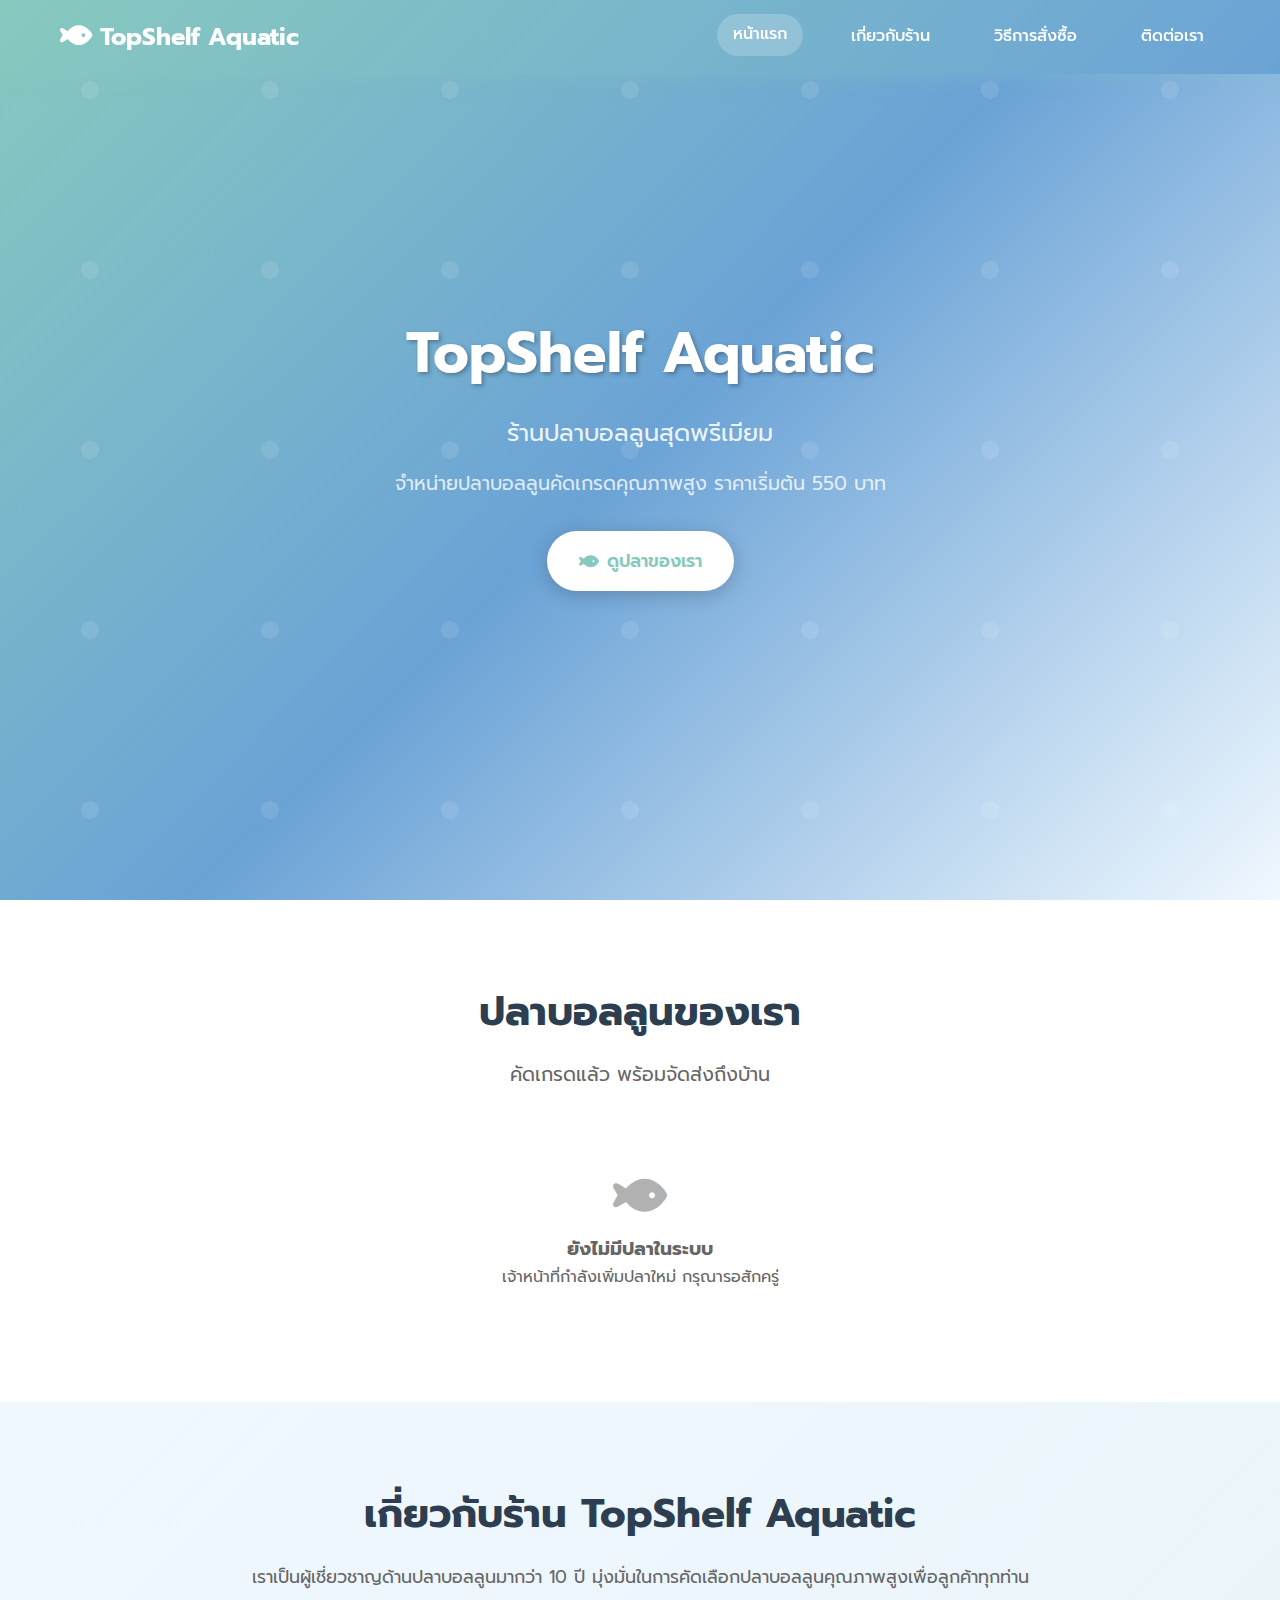
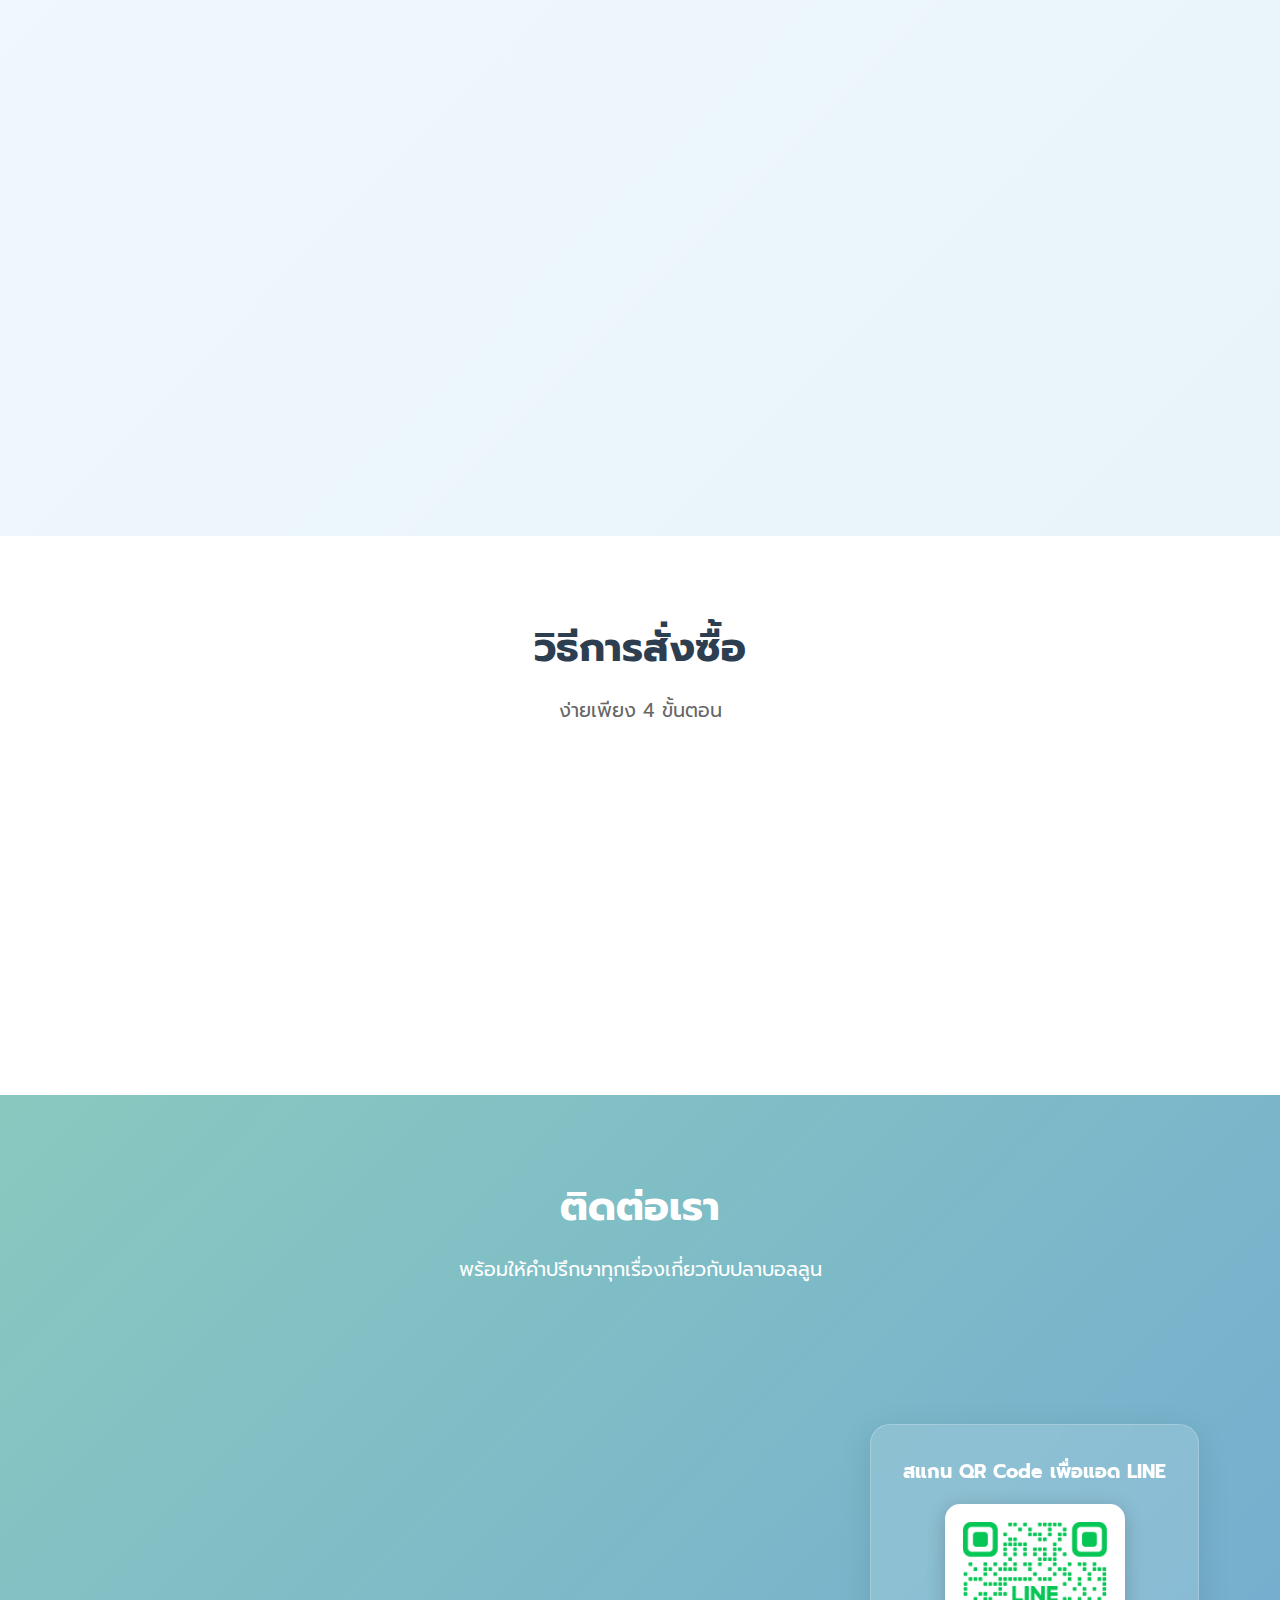
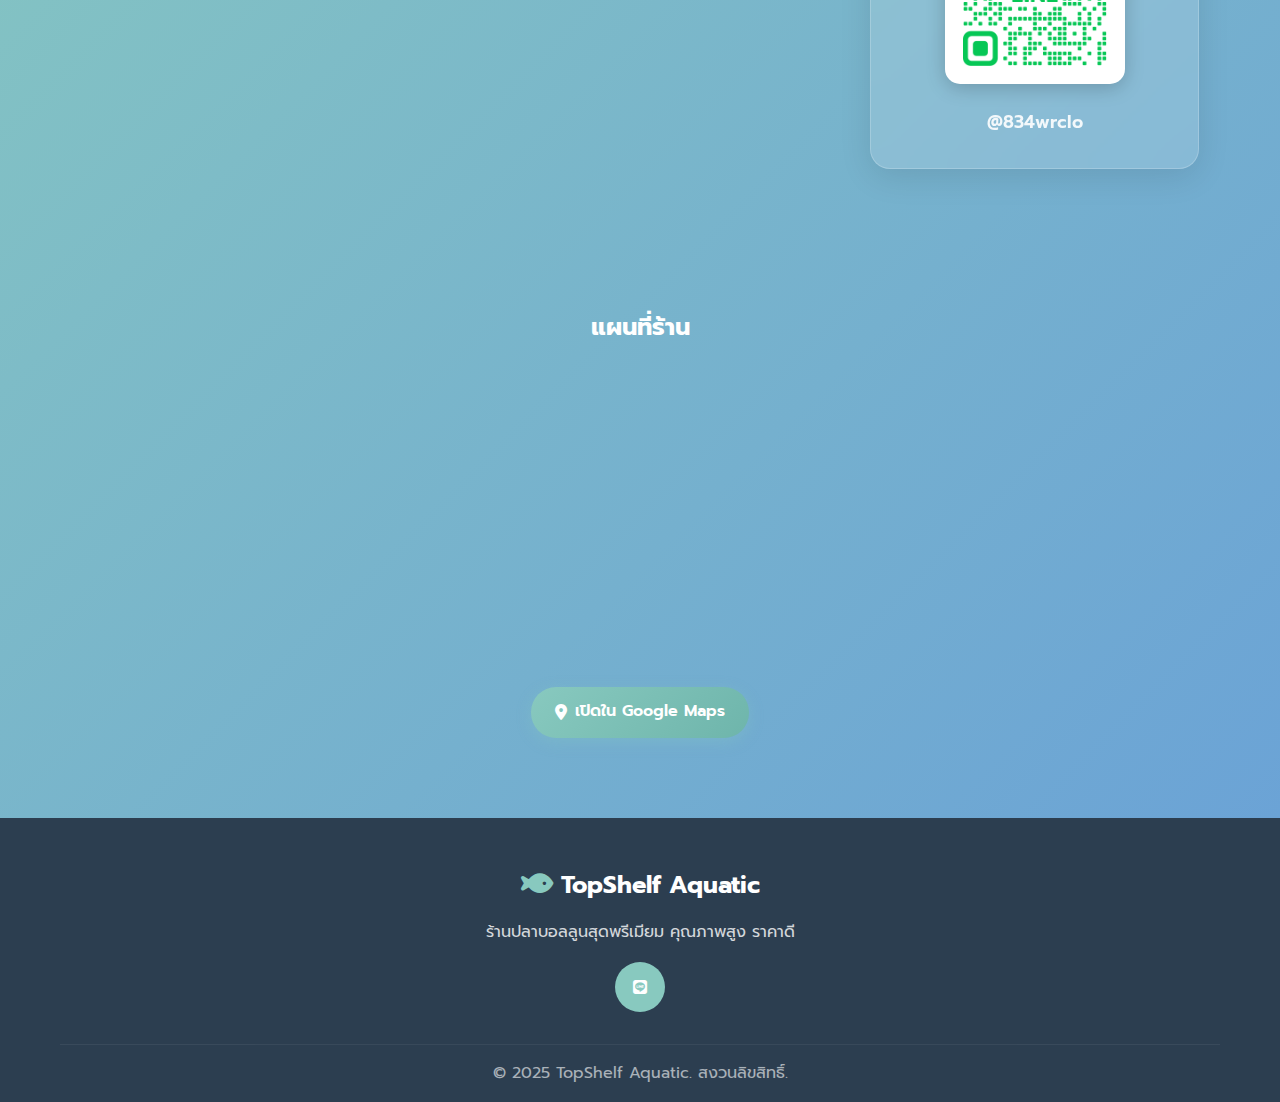
<file: index.html>
<!DOCTYPE html>
<html lang="th">
<head>
    <meta charset="UTF-8">
    <meta name="viewport" content="width=device-width, initial-scale=1.0">
    <title>TopShelf Aquatic | ร้านปลาบอลลูนสุดพรีเมียม</title>
    <meta name="description" content="จำหน่ายปลาบอลลูนคู่สวย เริ่มต้น 550 บาท ติดต่อผ่านไลน์ จัดส่งถึงบ้าน หรือชมที่ร้านได้">
    <meta property="og:image" content="images/topshelf-logo.jpg">
    <meta property="og:title" content="TopShelf Aquatic | ร้านปลาบอลลูน">
    <meta property="og:description" content="ขายปลาบอลลูนคัดเกรด เริ่มต้น 550 บาท ติดต่อผ่าน LINE @834wrclo">
    <meta property="og:url" content="https://example.com">
    
    <!-- Favicon -->
    <link rel="icon" type="image/x-icon" href="images/topshelf-logo.jpg">
    
    <!-- Preconnect to external resources -->
    <link rel="preconnect" href="https://fonts.googleapis.com">
    <link rel="preconnect" href="https://fonts.gstatic.com" crossorigin>
    
    <!-- Thai-friendly fonts -->
    <link href="https://fonts.googleapis.com/css2?family=Prompt:wght@300;400;500;600;700&display=swap" rel="stylesheet">
    
    <!-- Font Awesome for icons -->
    <link rel="stylesheet" href="https://cdnjs.cloudflare.com/ajax/libs/font-awesome/6.0.0/css/all.min.css">
    
    <link rel="stylesheet" href="style.css?v=2025070501">
</head>
<body>
    <!-- Navigation Header -->
    <header class="header">
        <div class="container">
            <div class="nav-wrapper">
                <div class="logo">
                    <i class="fas fa-fish"></i>
                    <span>TopShelf Aquatic</span>
                </div>
                <nav class="nav-menu" id="navMenu">
                    <a href="#home" class="nav-link active">หน้าแรก</a>
                    <a href="#about" class="nav-link">เกี่ยวกับร้าน</a>
                    <a href="#how-to-order" class="nav-link">วิธีการสั่งซื้อ</a>
                    <a href="#contact" class="nav-link">ติดต่อเรา</a>
                </nav>
                

                
                <div class="mobile-menu-toggle" id="mobileMenuToggle">
                    <i class="fas fa-bars"></i>
                </div>
            </div>
        </div>
    </header>

    <!-- Hero Section -->
    <section id="home" class="hero">
        <div class="hero-overlay"></div>
        <div class="container">
            <div class="hero-content">
                <h1 class="hero-title">TopShelf Aquatic</h1>
                <p class="hero-subtitle">ร้านปลาบอลลูนสุดพรีเมียม</p>
                <p class="hero-description">จำหน่ายปลาบอลลูนคัดเกรดคุณภาพสูง ราคาเริ่มต้น 550 บาท</p>
                <a href="#fish-gallery" class="cta-button">
                    <i class="fas fa-fish"></i>
                    ดูปลาของเรา
                </a>
            </div>
        </div>
    </section>


    <!-- Fish Gallery Section -->
    <section class="fish-section">
        <div class="container">
            <h2 class="section-title">ปลาบอลลูนของเรา</h2>
            <p class="section-subtitle">คัดเกรดแล้ว พร้อมจัดส่งถึงบ้าน</p>
            
            <div class="loading" id="loading">
                <i class="fas fa-spinner fa-spin"></i>
                <span>กำลังโหลดข้อมูลปลา...</span>
            </div>
            
            <div class="fish-gallery" id="fish-gallery">
                <!-- Fish cards will be generated dynamically -->
            </div>
        </div>
    </section>

    <!-- About Section -->
    <section id="about" class="about-section">
        <div class="container">
            <div class="about-content">
                <div class="about-text">
                    <h2 class="section-title">เกี่ยวกับร้าน TopShelf Aquatic</h2>
                    <p>เราเป็นผู้เชี่ยวชาญด้านปลาบอลลูนมากว่า 10 ปี มุ่งมั่นในการคัดเลือกปลาบอลลูนคุณภาพสูงเพื่อลูกค้าทุกท่าน</p>
                    
                    <div class="features">
                        <div class="feature-item">
                            <i class="fas fa-award"></i>
                            <div>
                                <h3>คุณภาพสูง</h3>
                                <p>คัดเลือกปลาบอลลูนเกรดเอ มีใบรับรองคุณภาพ</p>
                            </div>
                        </div>
                        
                        <div class="feature-item">
                            <i class="fas fa-shipping-fast"></i>
                            <div>
                                <h3>จัดส่งถึงบ้าน</h3>
                                <p>บริการจัดส่งทั่วประเทศไทย รับประกันปลาปลอดภัย</p>
                            </div>
                        </div>
                        
                        <div class="feature-item">
                            <i class="fas fa-headset"></i>
                            <div>
                                <h3>บริการหลังการขาย</h3>
                                <p>ให้คำปรึกษาการเลี้ยงดู ดูแลลูกค้าตลอดไป</p>
                            </div>
                        </div>
                    </div>
                </div>
            </div>
        </div>
    </section>

    <!-- How to Order Section -->
    <section id="how-to-order" class="order-section">
        <div class="container">
            <h2 class="section-title">วิธีการสั่งซื้อ</h2>
            <p class="section-subtitle">ง่ายเพียง 4 ขั้นตอน</p>
            
            <div class="order-steps">
                <div class="step">
                    <div class="step-number">1</div>
                    <div class="step-content">
                        <h3>เลือกปลา</h3>
                        <p>เลือกปลาบอลลูนที่ต้องการจากแกลเลอรี่ของเรา</p>
                    </div>
                </div>
                
                <div class="step">
                    <div class="step-number">2</div>
                    <div class="step-content">
                        <h3>ติดต่อ LINE</h3>
                        <p>กดปุ่ม "สอบถามผ่าน LINE" หรือแอด @834wrclo</p>
                    </div>
                </div>
                
                <div class="step">
                    <div class="step-number">3</div>
                    <div class="step-content">
                        <h3>ยืนยันคำสั่งซื้อ</h3>
                        <p>ส่งรูปปลาที่ต้องการ รอการยืนยันราคาและการชำระเงิน</p>
                    </div>
                </div>
                
                <div class="step">
                    <div class="step-number">4</div>
                    <div class="step-content">
                        <h3>รับปลาที่บ้าน</h3>
                        <p>เราจัดส่งปลาถึงบ้านอย่างปลอดภัย พร้อมคำแนะนำการเลี้ยงดู</p>
                    </div>
                </div>
            </div>
        </div>
    </section>

    <!-- Contact Section -->
    <section id="contact" class="contact-section">
        <div class="container">
            <h2 class="section-title">ติดต่อเรา</h2>
            <p class="section-subtitle">พร้อมให้คำปรึกษาทุกเรื่องเกี่ยวกับปลาบอลลูน</p>
            
            <div class="contact-content">
                <div class="contact-info">
                    <div class="contact-item">
                        <i class="fab fa-line"></i>
                        <div>
                            <h3>LINE Official Account</h3>
                            <p>@834wrclo</p>
                            <a href="https://line.me/ti/p/@834wrclo" target="_blank" class="line-button">
                                <i class="fab fa-line"></i>
                                เพิ่มเพื่อน LINE
                            </a>
                        </div>
                    </div>
                    
                    <div class="contact-item">
                        <i class="fas fa-clock"></i>
                        <div>
                            <h3>เวลาทำการ</h3>
                            <p>จันทร์ - อาทิตย์<br>09:00 - 18:00 น.</p>
                        </div>
                    </div>
                    
                    <div class="contact-item">
                        <i class="fas fa-shipping-fast"></i>
                        <div>
                            <h3>การจัดส่ง</h3>
                            <p>จัดส่งทั่วประเทศไทย<br>รับประกันปลาปลอดภัย</p>
                        </div>
                    </div>
                </div>
                
                <!-- QR Code Section -->
                <div class="qr-section">
                    <div class="qr-code">
                        <h4>สแกน QR Code เพื่อแอด LINE</h4>
                        <img src="images/line-qr.png" alt="LINE QR Code @834wrclo" class="qr-image">
                        <p>@834wrclo</p>
                    </div>
                </div>
            </div>
            
            <!-- Google Map -->
            <div class="map-section">
                <h3>แผนที่ร้าน</h3>
                <div class="map-container">
                    <iframe 
                        src="https://www.google.com/maps/embed?pb=!1m18!1m12!1m3!1d243.5364573524!2d100.53661665676754!3d13.739808498684327!2m3!1f0!2f0!3f0!3m2!1i1024!2i768!4f13.1!3m3!1m2!1s0x30e29920f94da4cf%3A0x7a8c5c5c5c5c5c5c!2z4LiX4Lix4LiH4LmA4Lil4Li34LiZ4LmI4LiI4Liy4LiH4LmA4LiE4Lij4Li34LmI4Lit4LiH!5e0!3m2!1sth!2sth!4v1625473200000!5m2!1sth!2sth"
                        width="100%" 
                        height="300" 
                        style="border:0; border-radius: 15px;" 
                        allowfullscreen="" 
                        loading="lazy" 
                        referrerpolicy="no-referrer-when-downgrade">
                    </iframe>
                    <div class="map-link">
                        <a href="https://maps.app.goo.gl/r8JauPjKtKH7wbbk9?g_st=ic" 
                           target="_blank" 
                           rel="noopener noreferrer" 
                           class="map-button">
                            <i class="fas fa-map-marker-alt"></i>
                            เปิดใน Google Maps
                        </a>
                    </div>
                </div>
            </div>
        </div>
    </section>

    <!-- Footer -->
    <footer class="footer">
        <div class="container">
            <div class="footer-content">
                <div class="footer-logo">
                    <i class="fas fa-fish"></i>
                    <span>TopShelf Aquatic</span>
                </div>
                <p>ร้านปลาบอลลูนสุดพรีเมียม คุณภาพสูง ราคาดี</p>
                <div class="social-links">
                    <a href="https://line.me/ti/p/@834wrclo" target="_blank">
                        <i class="fab fa-line"></i>
                    </a>
                </div>
            </div>
            <div class="footer-bottom">
                <p>&copy; 2025 TopShelf Aquatic. สงวนลิขสิทธิ์.</p>
            </div>
        </div>
    </footer>

    <!-- Video Modal -->
    <div id="videoModal" class="video-modal" onclick="closeVideo()">
        <div class="video-modal-content" onclick="event.stopPropagation()">
            <div class="video-header">
                <button class="back-button" onclick="closeVideo()">
                    <i class="fas fa-arrow-left"></i>
                    กลับ
                </button>
            </div>
            <div class="video-player">
                <div id="videoLoading" class="video-loading" style="display: none;">
                    <div class="loading-spinner"></div>
                    <p>กำลังโหลดวิดีโอ...</p>
                </div>
                <video id="videoPlayer" controls preload="metadata" playsinline webkit-playsinline>
                    <source src="" type="video/mp4">
                    เบราว์เซอร์ของคุณไม่รองรับการเล่นวิดีโอ
                </video>
                <!-- Video overlay controls -->
                <div class="video-overlay-controls">
                    <button class="video-overlay-back" onclick="closeVideo()">
                        <i class="fas fa-arrow-left"></i> กลับ
                    </button>
                </div>
            </div>
        </div>
    </div>



    <script src="script.js?v=2025070501"></script>
</body>
</html>
</file>
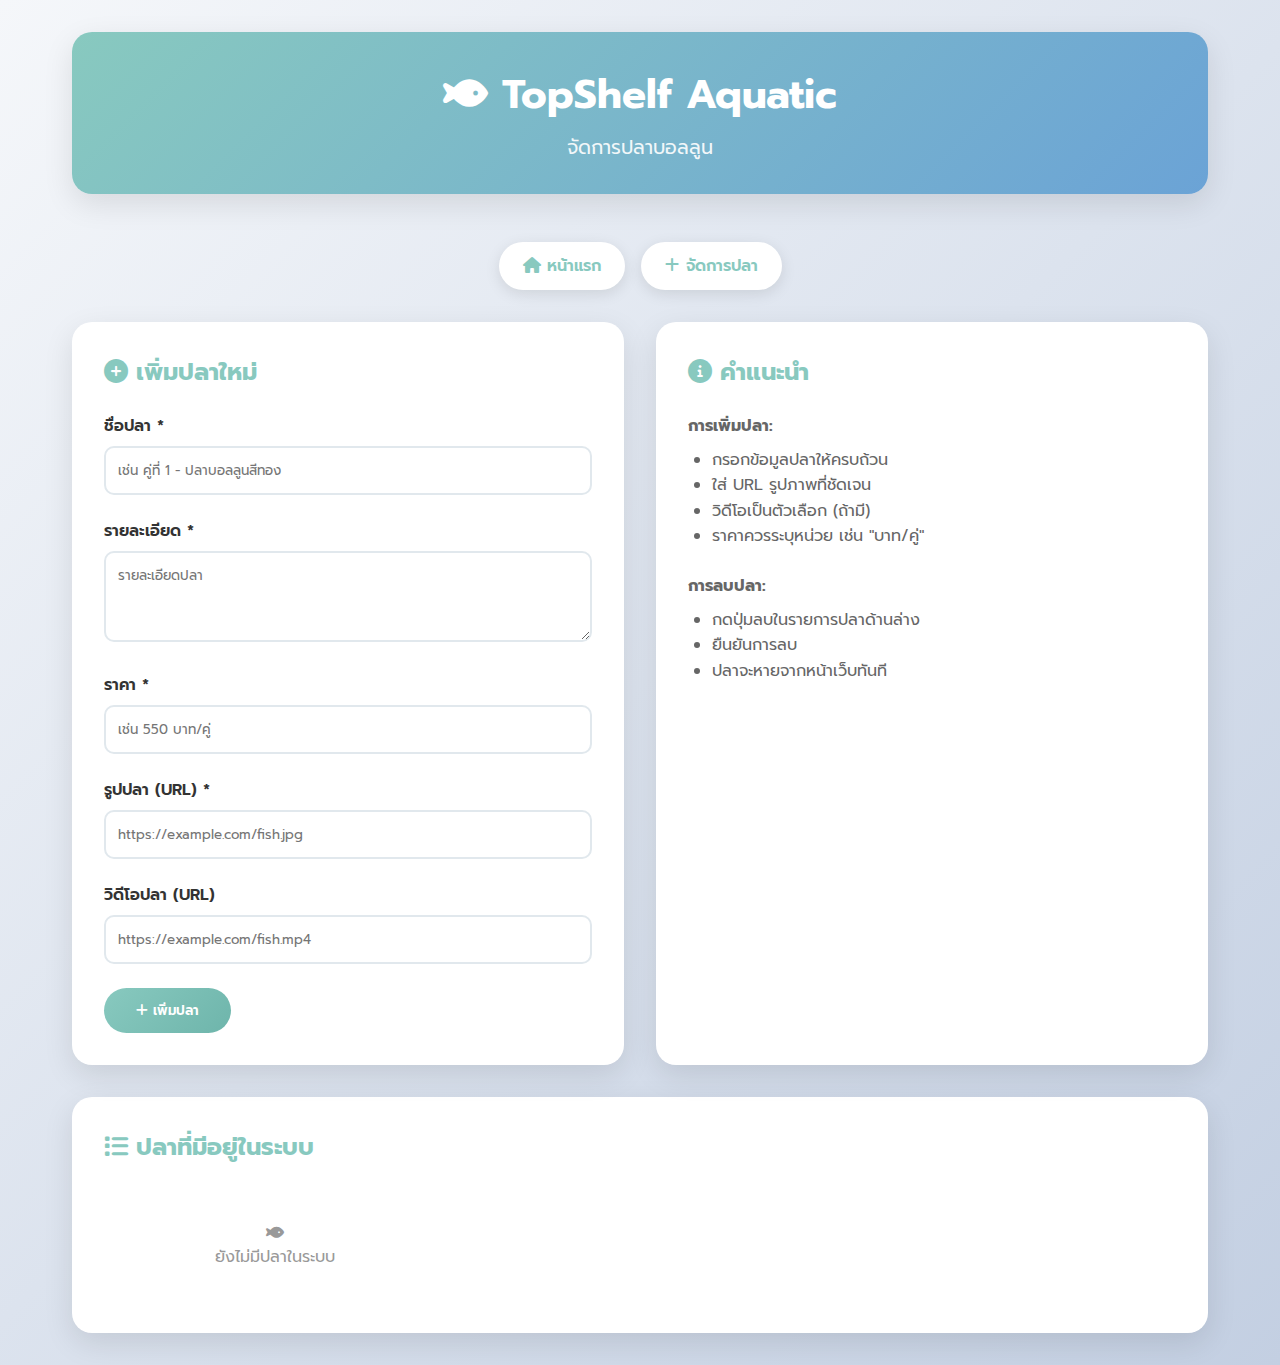
<file: add-fish.html>
<!DOCTYPE html>
<html lang="th">
<head>
    <meta charset="UTF-8">
    <meta name="viewport" content="width=device-width, initial-scale=1.0">
    <title>จัดการปลา - TopShelf Aquatic</title>
    <link rel="preconnect" href="https://fonts.googleapis.com">
    <link rel="preconnect" href="https://fonts.gstatic.com" crossorigin>
    <link href="https://fonts.googleapis.com/css2?family=Prompt:wght@300;400;500;600;700&display=swap" rel="stylesheet">
    <link rel="stylesheet" href="https://cdnjs.cloudflare.com/ajax/libs/font-awesome/6.0.0/css/all.min.css">
    <style>
        * {
            margin: 0;
            padding: 0;
            box-sizing: border-box;
        }

        body {
            font-family: 'Prompt', sans-serif;
            background: linear-gradient(135deg, #f5f7fa 0%, #c3cfe2 100%);
            min-height: 100vh;
            color: #333;
        }

        .container {
            max-width: 1200px;
            margin: 0 auto;
            padding: 2rem;
        }

        .header {
            text-align: center;
            margin-bottom: 3rem;
            padding: 2rem;
            background: linear-gradient(135deg, #88c9bf 0%, #6ba3d6 100%);
            border-radius: 20px;
            color: white;
            box-shadow: 0 10px 30px rgba(0,0,0,0.1);
        }

        .header h1 {
            font-size: 2.5rem;
            margin-bottom: 0.5rem;
        }

        .header p {
            font-size: 1.2rem;
            opacity: 0.9;
        }

        .nav-links {
            display: flex;
            gap: 1rem;
            justify-content: center;
            margin-bottom: 2rem;
        }

        .nav-link {
            background: white;
            color: #88c9bf;
            padding: 0.75rem 1.5rem;
            border-radius: 25px;
            text-decoration: none;
            font-weight: 600;
            transition: all 0.3s ease;
            box-shadow: 0 4px 15px rgba(0,0,0,0.1);
        }

        .nav-link:hover {
            transform: translateY(-2px);
            box-shadow: 0 8px 25px rgba(0,0,0,0.15);
        }

        .main-content {
            display: grid;
            grid-template-columns: 1fr 1fr;
            gap: 2rem;
            margin-bottom: 2rem;
        }

        .form-section {
            background: white;
            padding: 2rem;
            border-radius: 20px;
            box-shadow: 0 10px 30px rgba(0,0,0,0.1);
        }

        .form-section h3 {
            color: #88c9bf;
            margin-bottom: 1.5rem;
            font-size: 1.5rem;
        }

        .form-group {
            margin-bottom: 1.5rem;
        }

        .form-group label {
            display: block;
            margin-bottom: 0.5rem;
            font-weight: 600;
            color: #333;
        }

        .form-group input,
        .form-group textarea,
        .form-group select {
            width: 100%;
            padding: 0.75rem;
            border: 2px solid #e1e8ed;
            border-radius: 10px;
            font-family: 'Prompt', sans-serif;
            transition: border-color 0.3s ease;
        }

        .form-group input:focus,
        .form-group textarea:focus,
        .form-group select:focus {
            outline: none;
            border-color: #88c9bf;
        }

        .btn {
            background: linear-gradient(135deg, #88c9bf 0%, #6eb5ab 100%);
            color: white;
            border: none;
            padding: 0.75rem 2rem;
            border-radius: 25px;
            font-weight: 600;
            cursor: pointer;
            transition: all 0.3s ease;
            font-family: 'Prompt', sans-serif;
        }

        .btn:hover {
            transform: translateY(-2px);
            box-shadow: 0 8px 25px rgba(136, 201, 191, 0.4);
        }

        .btn-danger {
            background: linear-gradient(135deg, #ff6b6b 0%, #ee5a52 100%);
        }

        .btn-danger:hover {
            box-shadow: 0 8px 25px rgba(255, 107, 107, 0.4);
        }

        .fish-grid {
            display: grid;
            grid-template-columns: repeat(auto-fill, minmax(300px, 1fr));
            gap: 1.5rem;
            margin-top: 1rem;
        }

        .fish-item {
            background: white;
            border-radius: 15px;
            overflow: hidden;
            box-shadow: 0 8px 25px rgba(0,0,0,0.1);
            transition: transform 0.3s ease;
        }

        .fish-item:hover {
            transform: translateY(-5px);
        }

        .fish-item img {
            width: 100%;
            height: 200px;
            object-fit: cover;
        }

        .fish-item-content {
            padding: 1.5rem;
        }

        .fish-item h4 {
            color: #88c9bf;
            margin-bottom: 0.5rem;
        }

        .fish-item p {
            margin-bottom: 0.5rem;
            color: #666;
        }

        .fish-item strong {
            color: #333;
            font-size: 1.1rem;
        }

        .delete-btn {
            margin-top: 1rem;
            width: 100%;
        }

        .notification {
            position: fixed;
            top: 20px;
            right: 20px;
            padding: 1rem 1.5rem;
            border-radius: 10px;
            color: white;
            font-weight: 600;
            z-index: 1000;
            opacity: 0;
            transform: translateX(300px);
            transition: all 0.3s ease;
        }

        .notification.show {
            opacity: 1;
            transform: translateX(0);
        }

        .notification.success {
            background: linear-gradient(135deg, #4CAF50 0%, #45a049 100%);
        }

        .notification.error {
            background: linear-gradient(135deg, #f44336 0%, #da190b 100%);
        }

        @media (max-width: 768px) {
            .main-content {
                grid-template-columns: 1fr;
            }
            
            .nav-links {
                flex-direction: column;
                align-items: center;
            }
            
            .fish-grid {
                grid-template-columns: 1fr;
            }
        }
    </style>
</head>
<body>
    <div class="container">
        <div class="header">
            <h1><i class="fas fa-fish"></i> TopShelf Aquatic</h1>
            <p>จัดการปลาบอลลูน</p>
        </div>

        <div class="nav-links">
            <a href="/index.html" class="nav-link"><i class="fas fa-home"></i> หน้าแรก</a>
            <a href="/add-fish.html" class="nav-link"><i class="fas fa-plus"></i> จัดการปลา</a>
        </div>

        <div class="main-content">
            <div class="form-section">
                <h3><i class="fas fa-plus-circle"></i> เพิ่มปลาใหม่</h3>
                <form id="fishForm">
                    <div class="form-group">
                        <label for="fishTitle">ชื่อปลา *</label>
                        <input type="text" id="fishTitle" name="fishTitle" required placeholder="เช่น คู่ที่ 1 - ปลาบอลลูนสีทอง">
                    </div>

                    <div class="form-group">
                        <label for="fishDescription">รายละเอียด *</label>
                        <textarea id="fishDescription" name="fishDescription" rows="3" required placeholder="รายละเอียดปลา"></textarea>
                    </div>

                    <div class="form-group">
                        <label for="fishPrice">ราคา *</label>
                        <input type="text" id="fishPrice" name="fishPrice" required placeholder="เช่น 550 บาท/คู่">
                    </div>

                    <div class="form-group">
                        <label for="fishImage">รูปปลา (URL) *</label>
                        <input type="url" id="fishImage" name="fishImage" required placeholder="https://example.com/fish.jpg">
                    </div>

                    <div class="form-group">
                        <label for="fishVideo">วิดีโอปลา (URL)</label>
                        <input type="url" id="fishVideo" name="fishVideo" placeholder="https://example.com/fish.mp4">
                    </div>

                    <button type="submit" class="btn">
                        <i class="fas fa-plus"></i> เพิ่มปลา
                    </button>
                </form>
            </div>

            <div class="form-section">
                <h3><i class="fas fa-info-circle"></i> คำแนะนำ</h3>
                <div style="color: #666; line-height: 1.6;">
                    <p><strong>การเพิ่มปลา:</strong></p>
                    <ul style="margin-left: 1.5rem; margin-top: 0.5rem;">
                        <li>กรอกข้อมูลปลาให้ครบถ้วน</li>
                        <li>ใส่ URL รูปภาพที่ชัดเจน</li>
                        <li>วิดีโอเป็นตัวเลือก (ถ้ามี)</li>
                        <li>ราคาควรระบุหน่วย เช่น "บาท/คู่"</li>
                    </ul>
                    
                    <p style="margin-top: 1.5rem;"><strong>การลบปลา:</strong></p>
                    <ul style="margin-left: 1.5rem; margin-top: 0.5rem;">
                        <li>กดปุ่มลบในรายการปลาด้านล่าง</li>
                        <li>ยืนยันการลบ</li>
                        <li>ปลาจะหายจากหน้าเว็บทันที</li>
                    </ul>
                </div>
            </div>
        </div>

        <div class="form-section">
            <h3><i class="fas fa-list"></i> ปลาที่มีอยู่ในระบบ</h3>
            <div id="fishGrid" class="fish-grid">
                <div style="text-align: center; padding: 2rem; color: #999;">
                    <i class="fas fa-spinner fa-spin"></i>
                    <p>กำลังโหลดข้อมูล...</p>
                </div>
            </div>
        </div>
    </div>

    <script>
        let currentFish = [];

        // Load fish data when page loads
        document.addEventListener('DOMContentLoaded', function() {
            loadFishData();
        });

        // Handle form submission
        document.getElementById('fishForm').addEventListener('submit', function(e) {
            e.preventDefault();
            addFish();
        });

        async function loadFishData() {
            try {
                const response = await fetch('/fish-data.json');
                if (!response.ok) {
                    throw new Error('ไม่สามารถโหลดข้อมูลปลาได้');
                }
                currentFish = await response.json();
                displayFishGrid();
            } catch (error) {
                console.error('Error loading fish data:', error);
                showNotification('ไม่สามารถโหลดข้อมูลปลาได้', 'error');
                currentFish = [];
                displayFishGrid();
            }
        }

        function displayFishGrid() {
            const fishGrid = document.getElementById('fishGrid');
            
            if (!currentFish || currentFish.length === 0) {
                fishGrid.innerHTML = `
                    <div style="text-align: center; padding: 2rem; color: #999;">
                        <i class="fas fa-fish"></i>
                        <p>ยังไม่มีปลาในระบบ</p>
                    </div>
                `;
                return;
            }

            const fishHTML = currentFish.map((fish, index) => `
                <div class="fish-item">
                    <img src="${fish.image}" alt="${fish.title || fish.description}" 
                         onerror="this.src='data:image/svg+xml,<svg xmlns=\"http://www.w3.org/2000/svg\" width=\"100\" height=\"100\" viewBox=\"0 0 100 100\"><rect width=\"100\" height=\"100\" fill=\"%23f0f0f0\"/><text x=\"50\" y=\"50\" text-anchor=\"middle\" dy=\".3em\" fill=\"%23999\">🐟</text></svg>'">
                    <div class="fish-item-content">
                        <h4>${fish.title || 'ไม่มีชื่อ'}</h4>
                        <p><strong>ราคา:</strong> ${fish.price}</p>
                        <p><strong>รายละเอียด:</strong> ${fish.description ? fish.description.substring(0, 50) + (fish.description.length > 50 ? '...' : '') : 'ไม่มีรายละเอียด'}</p>
                        ${fish.videoFile ? '<p><i class="fas fa-video" style="color: #88c9bf;"></i> มีวิดีโอ</p>' : ''}
                        <button class="btn btn-danger delete-btn" onclick="deleteFish(${index})">
                            <i class="fas fa-trash"></i> ลบปลา
                        </button>
                    </div>
                </div>
            `).join('');
            
            fishGrid.innerHTML = fishHTML;
        }

        async function addFish() {
            const title = document.getElementById('fishTitle').value;
            const description = document.getElementById('fishDescription').value;
            const price = document.getElementById('fishPrice').value;
            const image = document.getElementById('fishImage').value;
            const video = document.getElementById('fishVideo').value;

            const newFish = {
                title: title,
                description: description,
                price: price,
                image: image
            };

            if (video) {
                newFish.videoFile = video;
            }

            currentFish.push(newFish);

            try {
                const response = await fetch('/api/fish', {
                    method: 'POST',
                    headers: {
                        'Content-Type': 'application/json',
                    },
                    body: JSON.stringify(currentFish)
                });

                if (!response.ok) {
                    throw new Error('ไม่สามารถบันทึกข้อมูลได้');
                }

                showNotification('เพิ่มปลาเรียบร้อยแล้ว', 'success');
                document.getElementById('fishForm').reset();
                displayFishGrid();
            } catch (error) {
                console.error('Error saving fish:', error);
                showNotification('เกิดข้อผิดพลาดในการเพิ่มปลา', 'error');
                currentFish.pop(); // Remove the fish we just added
            }
        }

        async function deleteFish(index) {
            if (!confirm('คุณแน่ใจหรือไม่ที่จะลบปลานี้?')) {
                return;
            }

            const fishToDelete = currentFish[index];
            currentFish.splice(index, 1);

            try {
                const response = await fetch('/api/fish', {
                    method: 'POST',
                    headers: {
                        'Content-Type': 'application/json',
                    },
                    body: JSON.stringify(currentFish)
                });

                if (!response.ok) {
                    throw new Error('ไม่สามารถลบข้อมูลได้');
                }

                showNotification('ลบปลาเรียบร้อยแล้ว', 'success');
                displayFishGrid();
            } catch (error) {
                console.error('Error deleting fish:', error);
                showNotification('เกิดข้อผิดพลาดในการลบปลา', 'error');
                currentFish.splice(index, 0, fishToDelete); // Add the fish back
            }
        }

        function showNotification(message, type = 'success') {
            const notification = document.createElement('div');
            notification.className = `notification ${type}`;
            notification.textContent = message;
            document.body.appendChild(notification);

            setTimeout(() => {
                notification.classList.add('show');
            }, 100);

            setTimeout(() => {
                notification.classList.remove('show');
                setTimeout(() => {
                    document.body.removeChild(notification);
                }, 300);
            }, 3000);
        }
    </script>
</body>
</html>
</file>
<file: style.css>
/* Reset and Base Styles */
* {
    margin: 0;
    padding: 0;
    box-sizing: border-box;
}

html {
    scroll-behavior: smooth;
    font-size: 16px;
}

body {
    font-family: 'Prompt', Arial, sans-serif;
    line-height: 1.6;
    color: #333;
    background-color: #f0f8ff;
}

.container {
    max-width: 1200px;
    margin: 0 auto;
    padding: 0 20px;
}

/* Header Styles */
.header {
    background: linear-gradient(135deg, #88c9bf 0%, #6ba3d6 100%);
    box-shadow: 0 2px 20px rgba(136, 201, 191, 0.3);
    position: fixed;
    width: 100%;
    top: 0;
    z-index: 1000;
    transition: all 0.3s ease;
}

.nav-wrapper {
    display: flex;
    justify-content: space-between;
    align-items: center;
    padding: 1rem 0;
}

.logo {
    display: flex;
    align-items: center;
    font-size: 1.5rem;
    font-weight: 700;
    color: white;
    text-decoration: none;
}

.logo i {
    margin-right: 0.5rem;
    font-size: 1.8rem;
}

.nav-menu {
    display: flex;
    gap: 2rem;
}

.nav-link {
    color: white;
    text-decoration: none;
    font-weight: 500;
    padding: 0.5rem 1rem;
    border-radius: 25px;
    transition: all 0.3s ease;
    position: relative;
}

.nav-link:hover,
.nav-link.active {
    background: rgba(255, 255, 255, 0.2);
    transform: translateY(-2px);
}

.mobile-menu-toggle {
    display: none;
    color: white;
    font-size: 1.5rem;
    cursor: pointer;
}

/* Hero Section */
.hero {
    height: 100vh;
    background: linear-gradient(135deg, #88c9bf 0%, #6ba3d6 50%, #f0f8ff 100%);
    display: flex;
    align-items: center;
    text-align: center;
    position: relative;
    overflow: hidden;
}

.hero-overlay {
    position: absolute;
    top: 0;
    left: 0;
    right: 0;
    bottom: 0;
    background: url('data:image/svg+xml,<svg xmlns="http://www.w3.org/2000/svg" viewBox="0 0 100 100"><defs><pattern id="fish" patternUnits="userSpaceOnUse" width="20" height="20"><circle cx="10" cy="10" r="1" fill="rgba(255,255,255,0.1)"/></pattern></defs><rect width="100" height="100" fill="url(%23fish)"/></svg>');
    animation: float 20s ease-in-out infinite;
}

@keyframes float {
    0%, 100% { transform: translateY(0px) rotate(0deg); }
    50% { transform: translateY(-20px) rotate(180deg); }
}

.hero-content {
    position: relative;
    z-index: 2;
}

.hero-title {
    font-size: 3.5rem;
    font-weight: 700;
    color: white;
    margin-bottom: 1rem;
    text-shadow: 2px 2px 4px rgba(0, 0, 0, 0.3);
    animation: slideInUp 1s ease-out;
}

.hero-subtitle {
    font-size: 1.5rem;
    color: rgba(255, 255, 255, 0.9);
    margin-bottom: 1rem;
    animation: slideInUp 1s ease-out 0.2s both;
}

.hero-description {
    font-size: 1.2rem;
    color: rgba(255, 255, 255, 0.8);
    margin-bottom: 2rem;
    max-width: 600px;
    margin-left: auto;
    margin-right: auto;
    animation: slideInUp 1s ease-out 0.4s both;
}

.cta-button {
    display: inline-flex;
    align-items: center;
    gap: 0.5rem;
    background: white;
    color: #88c9bf;
    padding: 1rem 2rem;
    border-radius: 50px;
    text-decoration: none;
    font-weight: 600;
    font-size: 1.1rem;
    box-shadow: 0 4px 20px rgba(0, 0, 0, 0.2);
    transition: all 0.3s ease;
    animation: slideInUp 1s ease-out 0.6s both;
}

.cta-button:hover {
    transform: translateY(-3px);
    box-shadow: 0 6px 25px rgba(0, 0, 0, 0.3);
    background: #f8f9fa;
}

@keyframes slideInUp {
    from {
        opacity: 0;
        transform: translateY(50px);
    }
    to {
        opacity: 1;
        transform: translateY(0);
    }
}

/* Section Styles */
section {
    padding: 5rem 0;
}

.section-title {
    font-size: 2.5rem;
    font-weight: 700;
    text-align: center;
    color: #2c3e50;
    margin-bottom: 1rem;
}

.section-subtitle {
    font-size: 1.2rem;
    text-align: center;
    color: #666;
    margin-bottom: 3rem;
}



/* Fish Gallery Styles */
.fish-section {
    background: white;
}

.loading {
    text-align: center;
    padding: 2rem;
    color: #88c9bf;
    font-size: 1.1rem;
}

.loading i {
    margin-right: 0.5rem;
    font-size: 1.5rem;
}

.fish-gallery {
    display: grid;
    grid-template-columns: repeat(auto-fit, minmax(300px, 1fr));
    gap: 2rem;
    margin-top: 2rem;
}

.fish-card {
    background: white;
    border-radius: 20px;
    overflow: hidden;
    box-shadow: 0 8px 30px rgba(136, 201, 191, 0.2);
    transition: all 0.3s ease;
    opacity: 0;
    transform: translateY(30px);
    animation: fadeInUp 0.6s ease-out forwards;
}

.fish-card:nth-child(1) { animation-delay: 0.1s; }
.fish-card:nth-child(2) { animation-delay: 0.2s; }
.fish-card:nth-child(3) { animation-delay: 0.3s; }
.fish-card:nth-child(4) { animation-delay: 0.4s; }

@keyframes fadeInUp {
    to {
        opacity: 1;
        transform: translateY(0);
    }
}

.fish-card:hover {
    transform: translateY(-10px);
    box-shadow: 0 15px 40px rgba(136, 201, 191, 0.4);
}

.fish-image-container {
    position: relative;
    width: 100%;
    height: 250px;
    overflow: hidden;
    cursor: pointer;
}

.fish-card img {
    width: 100%;
    height: 100%;
    object-fit: cover;
    transition: transform 0.3s ease;
}

.fish-card:hover img {
    transform: scale(1.05);
}

.video-play-overlay {
    position: absolute;
    top: 0;
    left: 0;
    right: 0;
    bottom: 0;
    background: rgba(0, 0, 0, 0.7);
    display: flex;
    flex-direction: column;
    align-items: center;
    justify-content: center;
    color: white;
    opacity: 0;
    transition: opacity 0.3s ease;
}

.fish-card:hover .video-play-overlay {
    opacity: 1;
}

.video-play-overlay i {
    font-size: 3rem;
    margin-bottom: 0.5rem;
}

.video-play-overlay span {
    font-size: 1.1rem;
    font-weight: 600;
}

/* Video Modal Styles */
.video-modal {
    display: none;
    position: fixed;
    z-index: 9999;
    left: 0;
    top: 0;
    width: 100%;
    height: 100%;
    background-color: rgba(0, 0, 0, 0.9);
    backdrop-filter: blur(5px);
}

.video-modal-content {
    position: relative;
    margin: 8% auto;
    width: 85%;
    max-width: 600px;
    background: white;
    border-radius: 15px;
    overflow: hidden;
    box-shadow: 0 20px 60px rgba(0, 0, 0, 0.5);
}

.video-header {
    position: absolute;
    top: -60px;
    left: 0;
    right: 0;
    display: flex;
    justify-content: flex-start;
    align-items: center;
    z-index: 10000;
    padding: 0 10px;
}

.back-button {
    display: flex;
    align-items: center;
    gap: 0.5rem;
    background: rgba(136, 201, 191, 0.95);
    color: white;
    border: none;
    padding: 0.75rem 1.25rem;
    border-radius: 30px;
    cursor: pointer;
    font-size: 1.1rem;
    font-weight: 600;
    transition: all 0.3s ease;
    backdrop-filter: blur(10px);
    box-shadow: 0 4px 15px rgba(0, 0, 0, 0.3);
}

.back-button:hover {
    background: rgba(136, 201, 191, 1);
    transform: translateY(-2px);
}



.video-player {
    position: relative;
    width: 100%;
    background: #000;
    border-radius: 15px;
    overflow: hidden;
}

.video-player video {
    width: 100%;
    height: auto;
    max-height: 400px;
    border: none;
    display: block;
}

.video-loading {
    position: absolute;
    top: 50%;
    left: 50%;
    transform: translate(-50%, -50%);
    text-align: center;
    color: white;
    z-index: 10;
}

.loading-spinner {
    width: 40px;
    height: 40px;
    border: 4px solid rgba(255, 255, 255, 0.3);
    border-top: 4px solid #88c9bf;
    border-radius: 50%;
    animation: spin 1s linear infinite;
    margin: 0 auto 10px;
}

@keyframes spin {
    0% { transform: rotate(0deg); }
    100% { transform: rotate(360deg); }
}

/* Mobile responsiveness for video modal */
@media (max-width: 768px) {
    .video-modal-content {
        margin: 10% auto;
        width: 95%;
        max-width: none;
    }
    
    .video-header {
        top: -50px;
        padding: 0 5px;
    }
    
    .back-button {
        font-size: 0.9rem;
        padding: 0.6rem 1rem;
    }
    

    
    .video-player video {
        max-height: 300px;
    }
    
    .video-overlay-controls {
        top: 10px;
        left: 10px;
    }
    
    .video-overlay-back {
        font-size: 0.8rem;
        padding: 0.5rem 0.8rem;
    }
}

/* Video overlay controls */
.video-overlay-controls {
    position: absolute;
    top: 15px;
    left: 15px;
    display: flex;
    z-index: 1000;
}



.video-overlay-back {
    background: rgba(136, 201, 191, 0.9);
    color: white;
    border: none;
    border-radius: 25px;
    padding: 0.7rem 1rem;
    font-size: 1rem;
    font-weight: 600;
    cursor: pointer;
    display: flex;
    align-items: center;
    gap: 0.5rem;
    transition: all 0.3s ease;
    backdrop-filter: blur(10px);
}

.video-overlay-back:hover {
    background: rgba(136, 201, 191, 1);
    transform: translateY(-2px);
}
    object-fit: contain;
}

.fish-card .desc {
    padding: 1.5rem;
}

.fish-card .desc .fish-title {
    margin: 0 0 8px 0;
    color: #2c5aa0;
    font-size: 1.2rem;
    font-weight: 600;
    line-height: 1.3;
    text-align: center;
}

.fish-card .desc p {
    font-size: 1.1rem;
    color: #333;
    margin-bottom: 1rem;
    line-height: 1.6;
}

.fish-card .desc strong {
    display: block;
    font-size: 1.3rem;
    color: #88c9bf;
    font-weight: 700;
    margin-bottom: 1rem;
}

.line-button {
    display: inline-flex;
    align-items: center;
    gap: 0.5rem;
    background: linear-gradient(135deg, #00C300 0%, #00B400 100%);
    color: white;
    padding: 0.8rem 1.5rem;
    border-radius: 25px;
    text-decoration: none;
    font-weight: 600;
    transition: all 0.3s ease;
    margin-top: 0.5rem;
}

.line-button:hover {
    background: linear-gradient(135deg, #00B400 0%, #00A300 100%);
    transform: translateY(-2px);
    box-shadow: 0 4px 15px rgba(0, 195, 0, 0.3);
}

/* About Section */
.about-section {
    background: linear-gradient(135deg, #f0f8ff 0%, #e8f4f8 100%);
}

.about-content {
    max-width: 800px;
    margin: 0 auto;
    text-align: center;
}

.about-text p {
    font-size: 1.1rem;
    color: #666;
    margin-bottom: 3rem;
    line-height: 1.8;
}

.features {
    display: grid;
    grid-template-columns: repeat(auto-fit, minmax(250px, 1fr));
    gap: 2rem;
    margin-top: 2rem;
}

.feature-item {
    display: flex;
    align-items: flex-start;
    gap: 1rem;
    text-align: left;
    padding: 1.5rem;
    background: white;
    border-radius: 15px;
    box-shadow: 0 5px 20px rgba(136, 201, 191, 0.1);
    transition: transform 0.3s ease;
}

.feature-item:hover {
    transform: translateY(-5px);
}

.feature-item i {
    font-size: 2rem;
    color: #88c9bf;
    margin-top: 0.5rem;
}

.feature-item h3 {
    font-size: 1.2rem;
    color: #2c3e50;
    margin-bottom: 0.5rem;
}

.feature-item p {
    color: #666;
    line-height: 1.6;
}

/* Order Section */
.order-section {
    background: white;
}

.order-steps {
    display: grid;
    grid-template-columns: repeat(auto-fit, minmax(250px, 1fr));
    gap: 2rem;
    margin-top: 2rem;
}

.step {
    text-align: center;
    padding: 2rem 1rem;
    background: linear-gradient(135deg, #f0f8ff 0%, #e8f4f8 100%);
    border-radius: 20px;
    position: relative;
    transition: transform 0.3s ease;
}

.step:hover {
    transform: translateY(-5px);
}

.step-number {
    width: 60px;
    height: 60px;
    background: linear-gradient(135deg, #88c9bf 0%, #6ba3d6 100%);
    color: white;
    border-radius: 50%;
    display: flex;
    align-items: center;
    justify-content: center;
    font-size: 1.5rem;
    font-weight: 700;
    margin: 0 auto 1.5rem;
    box-shadow: 0 4px 15px rgba(136, 201, 191, 0.3);
}

.step h3 {
    font-size: 1.3rem;
    color: #2c3e50;
    margin-bottom: 0.5rem;
}

.step p {
    color: #666;
    line-height: 1.6;
}

/* Contact Section */
.contact-section {
    background: linear-gradient(135deg, #88c9bf 0%, #6ba3d6 100%);
    color: white;
}

.contact-section .section-title,
.contact-section .section-subtitle {
    color: white;
}

.contact-content {
    display: grid;
    grid-template-columns: 2fr 1fr;
    gap: 3rem;
    margin-bottom: 3rem;
}

.contact-info {
    display: flex;
    flex-direction: column;
    gap: 2rem;
}

.contact-item {
    display: flex;
    align-items: flex-start;
    gap: 1rem;
    padding: 1.5rem;
    background: rgba(255, 255, 255, 0.1);
    border-radius: 15px;
    backdrop-filter: blur(10px);
}

.contact-item i {
    font-size: 2rem;
    margin-top: 0.5rem;
}

.contact-item h3 {
    font-size: 1.2rem;
    margin-bottom: 0.5rem;
}

.contact-item p {
    opacity: 0.9;
    line-height: 1.6;
}

.qr-section {
    display: flex;
    align-items: center;
    justify-content: center;
}

.qr-code {
    background: rgba(255, 255, 255, 0.15);
    border-radius: 20px;
    padding: 2rem;
    text-align: center;
    backdrop-filter: blur(15px);
    border: 1px solid rgba(255, 255, 255, 0.2);
    box-shadow: 0 8px 32px rgba(0, 0, 0, 0.1);
}

.qr-code h4 {
    font-size: 1.2rem;
    margin-bottom: 1rem;
    color: white;
}

.qr-image {
    width: 180px;
    height: 180px;
    border-radius: 15px;
    margin-bottom: 1rem;
    background: white;
    padding: 10px;
    box-shadow: 0 4px 20px rgba(0, 0, 0, 0.2);
}

.qr-code p {
    font-size: 1.1rem;
    font-weight: 600;
    color: white;
    opacity: 0.9;
}

.map-section {
    margin-top: 3rem;
}

.map-section h3 {
    font-size: 1.5rem;
    margin-bottom: 1rem;
    text-align: center;
}

.map-container {
    position: relative;
}

.map-link {
    text-align: center;
    margin-top: 1rem;
}

.map-button {
    display: inline-flex;
    align-items: center;
    gap: 0.5rem;
    background: linear-gradient(135deg, #88c9bf 0%, #6eb5ab 100%);
    color: white;
    padding: 0.8rem 1.5rem;
    border-radius: 25px;
    text-decoration: none;
    font-weight: 600;
    transition: all 0.3s ease;
    box-shadow: 0 4px 15px rgba(136, 201, 191, 0.3);
}

.map-button:hover {
    transform: translateY(-2px);
    box-shadow: 0 6px 20px rgba(136, 201, 191, 0.4);
    background: linear-gradient(135deg, #6eb5ab 0%, #5a9d94 100%);
}







.action-buttons {
    display: flex;
    flex-direction: column;
    gap: 0.5rem;
}

.form-group input,
.form-group textarea {
    width: 100%;
    padding: 0.75rem;
    border: 2px solid #ddd;
    border-radius: 8px;
    font-size: 1rem;
    transition: border-color 0.3s ease;
}

.form-group input:focus,
.form-group textarea:focus {
    outline: none;
    border-color: #88c9bf;
}

.checkout-summary {
    background: #f8f9fa;
    padding: 1.5rem;
    border-radius: 10px;
    margin-bottom: 2rem;
}

.checkout-summary h3 {
    margin: 0 0 1rem 0;
    color: #333;
}

.checkout-item {
    display: flex;
    justify-content: space-between;
    padding: 0.5rem 0;
    border-bottom: 1px solid #ddd;
}

.checkout-item:last-child {
    border-bottom: none;
}

.total-amount {
    text-align: center;
    padding: 1rem 0;
    margin-top: 1rem;
    border-top: 2px solid #88c9bf;
    font-size: 1.3rem;
}

.customer-info h3 {
    margin: 0 0 1.5rem 0;
    color: #333;
}

.map-placeholder {
    background: rgba(255, 255, 255, 0.1);
    border-radius: 15px;
    padding: 3rem;
    text-align: center;
    backdrop-filter: blur(10px);
    border: 2px dashed rgba(255, 255, 255, 0.3);
}

.map-placeholder i {
    font-size: 3rem;
    margin-bottom: 1rem;
    opacity: 0.7;
}

/* Footer */
.footer {
    background: #2c3e50;
    color: white;
    padding: 3rem 0 1rem;
}

.footer-content {
    text-align: center;
    margin-bottom: 2rem;
}

.footer-logo {
    display: flex;
    align-items: center;
    justify-content: center;
    font-size: 1.5rem;
    font-weight: 700;
    margin-bottom: 1rem;
}

.footer-logo i {
    margin-right: 0.5rem;
    font-size: 1.8rem;
    color: #88c9bf;
}

.footer-content p {
    opacity: 0.8;
    margin-bottom: 1rem;
}

.social-links {
    display: flex;
    justify-content: center;
    gap: 1rem;
}

.social-links a {
    display: flex;
    align-items: center;
    justify-content: center;
    width: 50px;
    height: 50px;
    background: #88c9bf;
    color: white;
    border-radius: 50%;
    text-decoration: none;
    transition: all 0.3s ease;
}

.social-links a:hover {
    background: #6ba3d6;
    transform: translateY(-3px);
}

.footer-bottom {
    border-top: 1px solid rgba(255, 255, 255, 0.1);
    padding-top: 1rem;
    text-align: center;
    opacity: 0.6;
}

/* Responsive Design */
@media (max-width: 768px) {
    .mobile-menu-toggle {
        display: block;
    }
    
    .nav-menu {
        display: none;
        position: absolute;
        top: 100%;
        left: 0;
        width: 100%;
        background: rgba(136, 201, 191, 0.95);
        backdrop-filter: blur(10px);
        flex-direction: column;
        padding: 1rem;
        gap: 0;
    }
    
    .nav-menu.active {
        display: flex;
    }
    
    .nav-link {
        padding: 1rem;
        border-radius: 10px;
        margin: 0.25rem 0;
    }
    
    .hero-title {
        font-size: 2.5rem;
    }
    
    .hero-subtitle {
        font-size: 1.2rem;
    }
    
    .hero-description {
        font-size: 1rem;
        padding: 0 1rem;
    }
    
    .section-title {
        font-size: 2rem;
    }
    
    .fish-gallery {
        grid-template-columns: 1fr;
    }
    
    .order-steps {
        grid-template-columns: 1fr;
    }
    
    .features {
        grid-template-columns: 1fr;
    }
    
    .contact-content {
        grid-template-columns: 1fr;
        gap: 2rem;
    }
    
    .feature-item,
    .contact-item {
        flex-direction: column;
        text-align: center;
    }
    
    .feature-item i,
    .contact-item i {
        margin-top: 0;
    }
}

@media (max-width: 480px) {
    .container {
        padding: 0 15px;
    }
    
    section {
        padding: 3rem 0;
    }
    
    .hero {
        height: 80vh;
    }
    
    .hero-title {
        font-size: 2rem;
    }
    
    .fish-card .desc {
        padding: 1rem;
    }
    
    .step {
        padding: 1.5rem 1rem;
    }
    
    .step-number {
        width: 50px;
        height: 50px;
        font-size: 1.2rem;
    }
}

/* Smooth scrolling enhancement */
@media (prefers-reduced-motion: no-preference) {
    html {
        scroll-behavior: smooth;
    }
}

/* Loading animation */
@keyframes spin {
    to {
        transform: rotate(360deg);
    }
}

/* Focus styles for accessibility */
.nav-link:focus,
.cta-button:focus,
.line-button:focus {
    outline: 2px solid #fff;
    outline-offset: 2px;
}

/* Print styles */
@media print {
    .header,
    .footer {
        display: none;
    }
    
    .hero {
        height: auto;
        page-break-after: always;
    }
}
</file>
